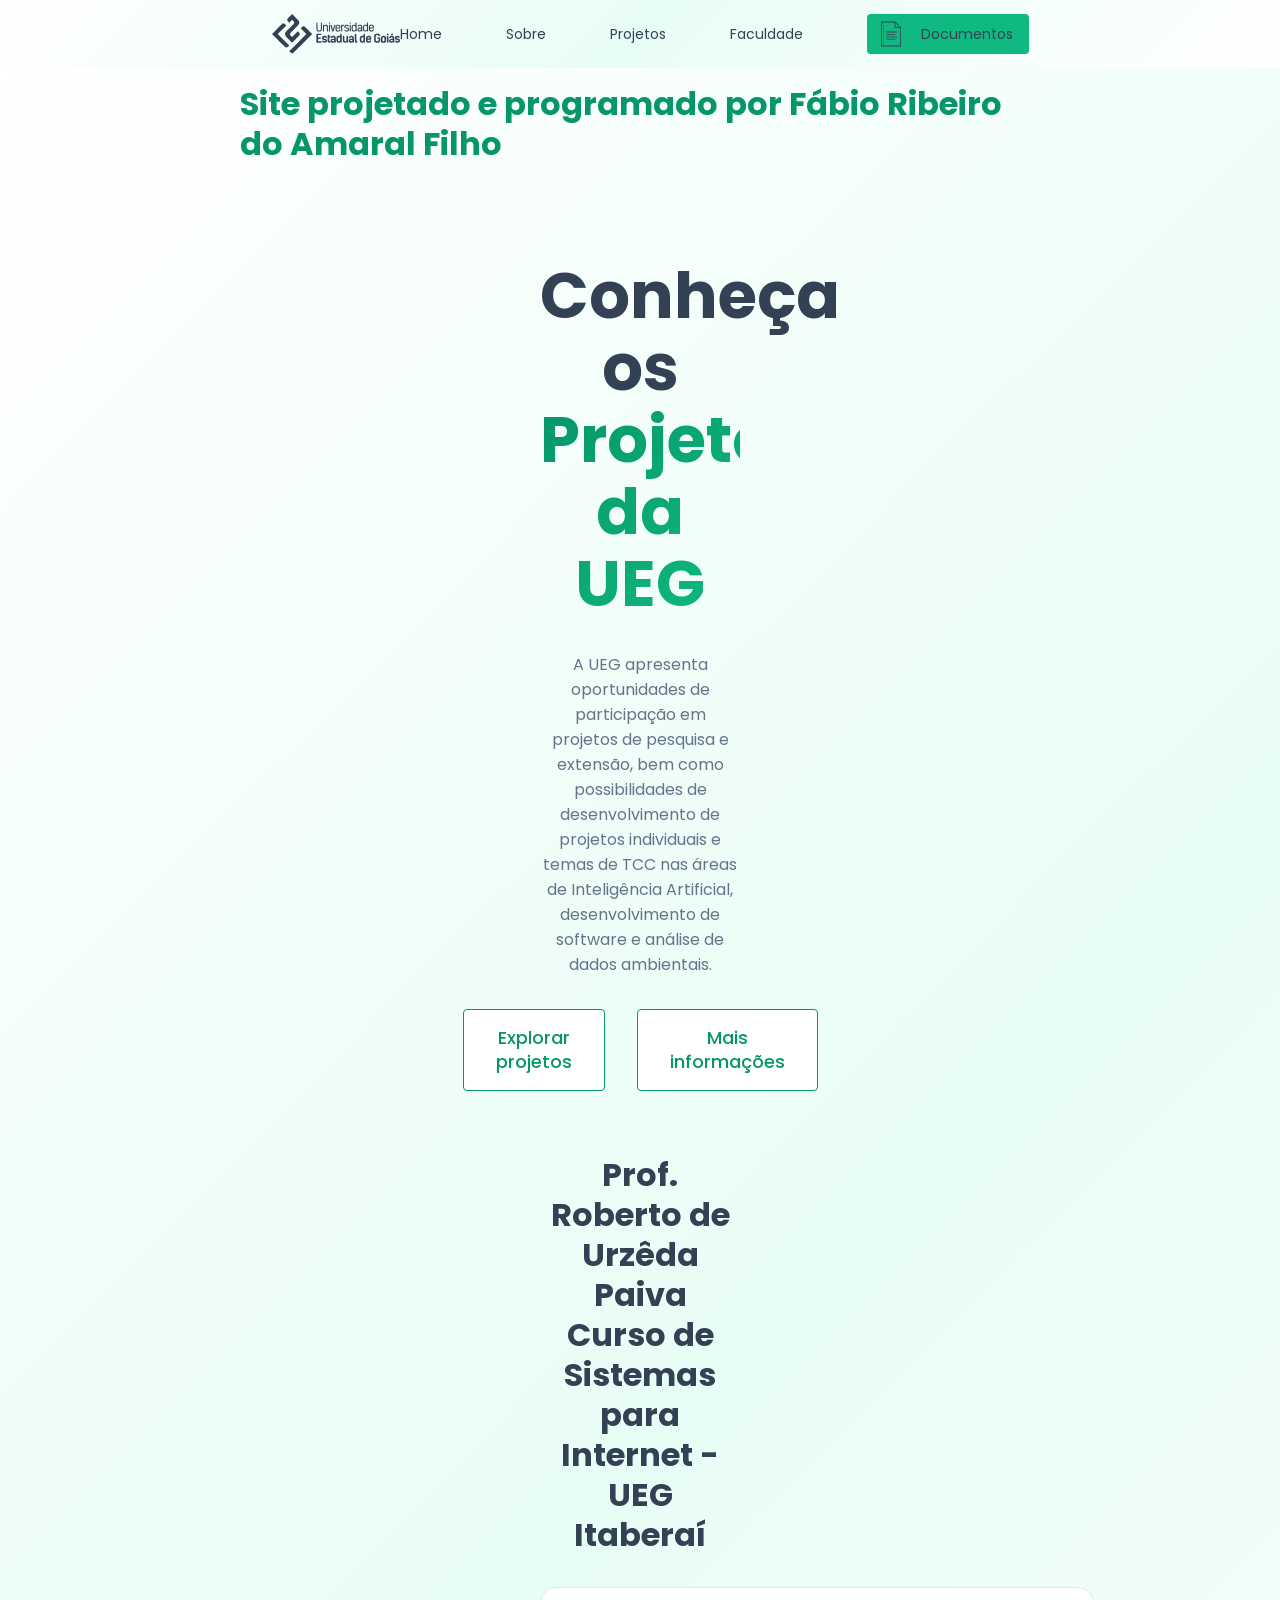
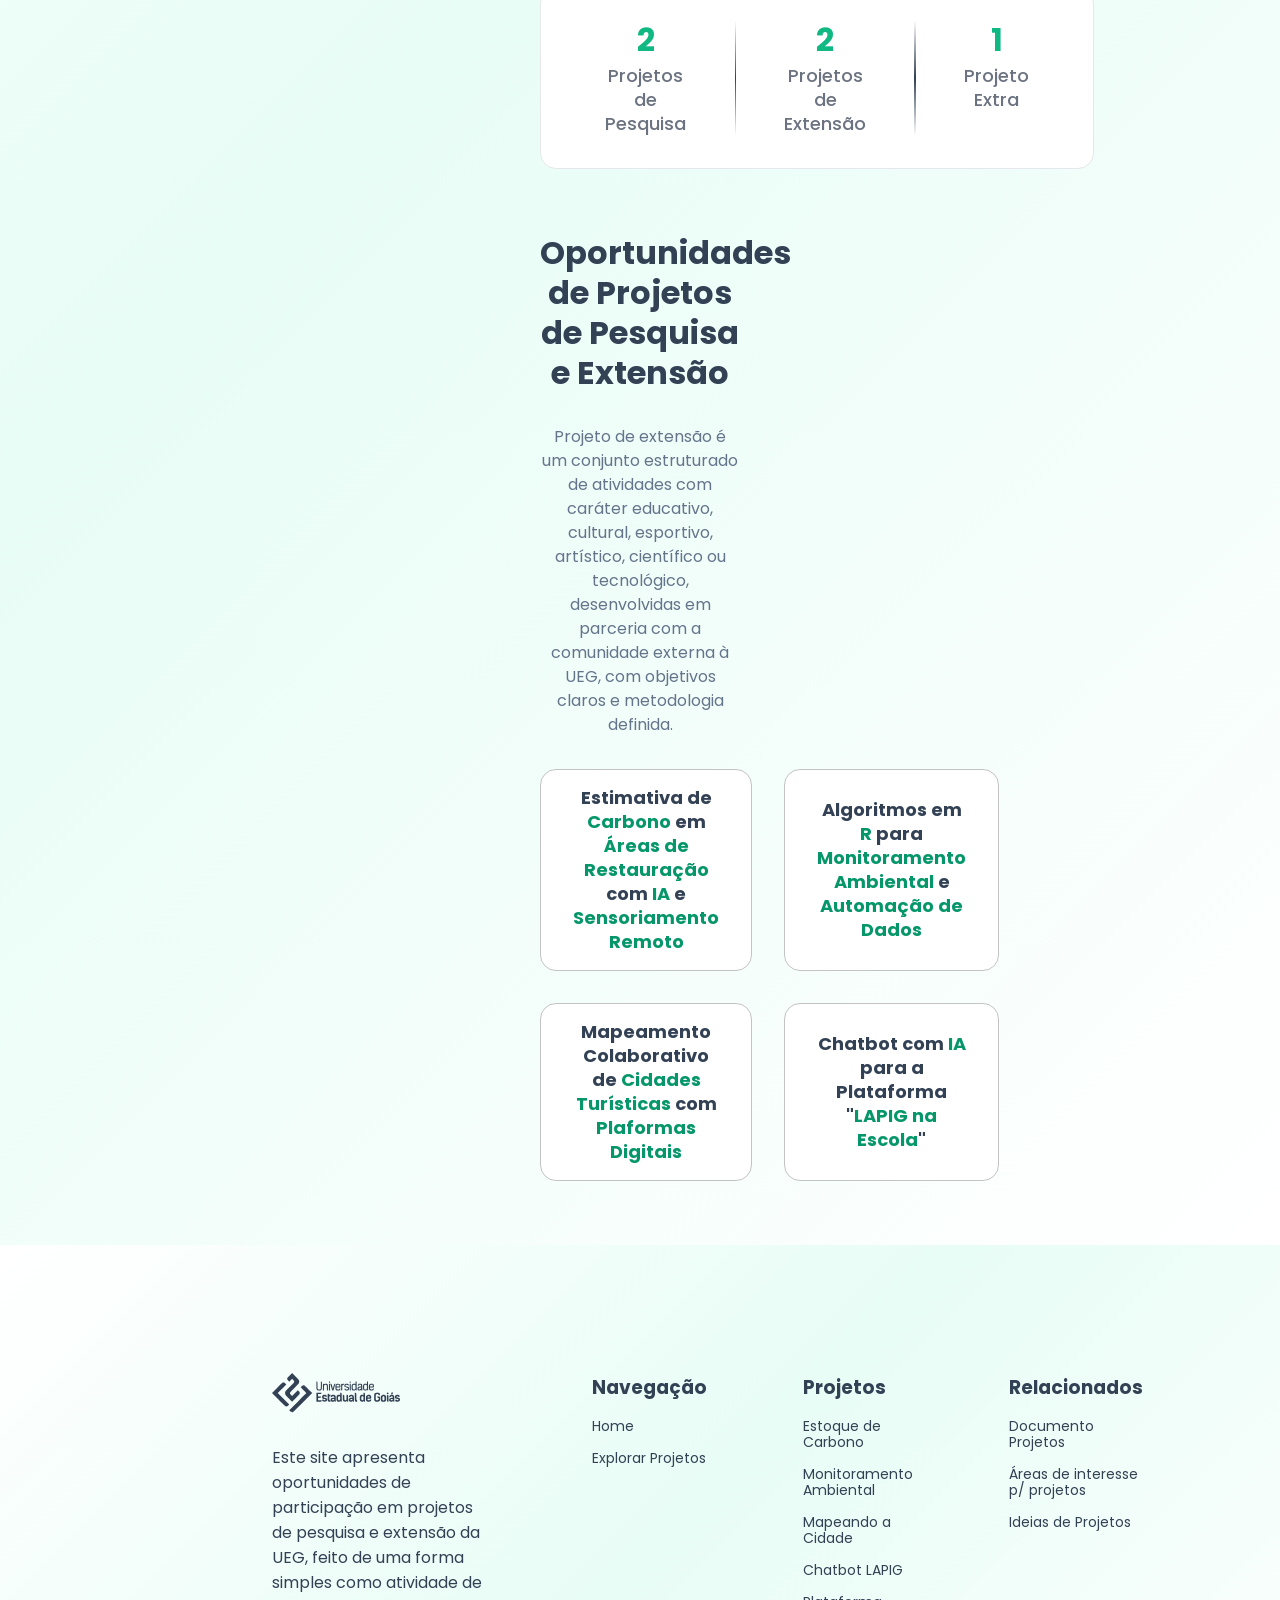
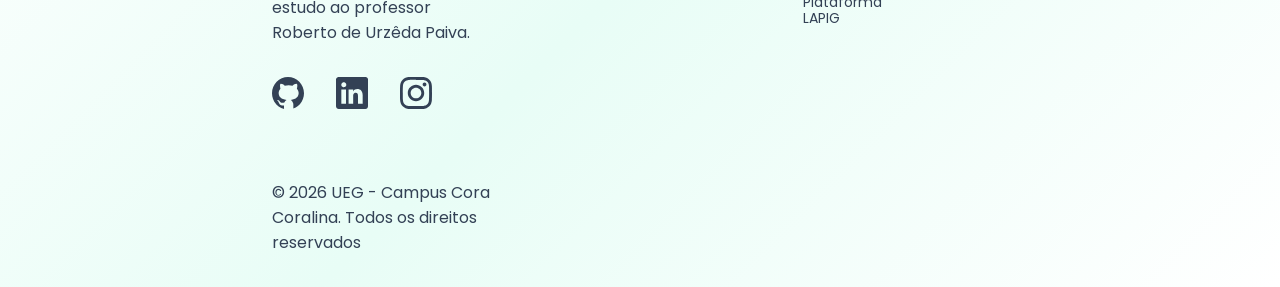
<file: index.html>
<!DOCTYPE html>
<html lang="pt-br">
<head>
  <meta charset="UTF-8">
  <meta name="description" content="Projetos UEG - Itaberaí">
  <meta name="viewport" content="width=device-width, initial-scale=1.0">
  <link rel="stylesheet" href="./style/style.css">
  <link rel="icon" href="./assets/UegIcon.svg" type="image/svg+xml">
  <link rel="preconnect" href="https://fonts.googleapis.com">
  <link rel="preconnect" href="https://fonts.gstatic.com" crossorigin>
  <link href="https://fonts.googleapis.com/css2?family=Anton+SC&family=Poppins:ital,wght@0,100;0,200;0,300;0,400;0,500;0,600;0,700;0,800;0,900;1,100;1,200;1,300;1,400;1,500;1,600;1,700;1,800;1,900&display=swap" rel="stylesheet">
  <title>Portal Projetos UEG</title>
</head>
<body>
  <header id="header"></header>
  <script>
    fetch("header.html")
      .then(response => response.text())
      .then(data => document.getElementById("header").innerHTML = data);
  </script>
  <main id="main">
    <span style="color: var(--v2); font: var(--font-xl);">Site projetado e programado por Fábio Ribeiro do Amaral Filho</span>
    <section class="projetos">
      <article>
        <h1 style="font: var(--font-xxl);">Conheça os<span>Projetos da UEG</span></h1>
        <p style="color: var(--v1-2);">A UEG apresenta oportunidades de participação em projetos de pesquisa e extensão, bem como possibilidades de desenvolvimento de projetos individuais e temas de TCC nas áreas de Inteligência Artificial, desenvolvimento de software e análise de dados ambientais.</p>
        <div style="display: flex; gap: 2rem; justify-content: center; margin-bottom: 2rem;">
          <a href="./index.html"><button class="botaoProjetos">Explorar projetos</button></a>
          <a href="./index.html"><button class="botaoProjetos">Mais informações</button></a>
        </div>
      </article>
      <article id="article2">
        <h2 style="font: var(--font-xl); display: block;">Prof. Roberto de Urzêda Paiva<span style="display: block;">Curso de Sistemas para Internet - UEG Itaberaí</span style="display: block;"></h2>
        <div id="tiposProjetos">
          <div>
            <span class="spanTiposProjetos">2</span>
            <span>Projetos de <br>Pesquisa</br></span>
          </div>
          <span style="content: ''; width: 2px; background: linear-gradient(180deg, transparent, var(--v1), transparent);"></span>
          <div>
            <span class="spanTiposProjetos">2</span>
            <span>Projetos de <br>Extensão</br></span>
          </div>
          <span style="  content: ''; width: 2px; background: linear-gradient(180deg, transparent, var(--v1), transparent);"></span>
          <div>
            <span class="spanTiposProjetos">1</span>
            <span>Projeto <br>Extra</br></span>
          </div>
        </div>
      </article>
      <article id="article3">
        <h2>Oportunidades de Projetos de Pesquisa e Extensão</h2>
        <p style="color: var(--v1-2);">Projeto de extensão é um conjunto estruturado de atividades com caráter educativo, cultural, esportivo, artístico, científico ou
        tecnológico, desenvolvidas em parceria com a comunidade externa à UEG, com objetivos claros e metodologia definida.</p>
        <div id="projetosArticle3">
          <div>
            <p>Estimativa de <strong>Carbono</strong> em <strong>Áreas de Restauração</strong> com <strong>IA</strong> e <strong>Sensoriamento Remoto</strong></p>
          </div>
          <div>
            <p>Algoritmos em <strong>R</strong> para <strong>Monitoramento Ambiental</strong> e <strong>Automação de Dados</strong></p>
          </div>
          <div>
            <p>Mapeamento Colaborativo de <strong>Cidades Turísticas</strong> com <strong>Plaformas Digitais</strong></p>
          </div>
          <div>
            <p>Chatbot com <strong>IA</strong> para a Plataforma "<strong>LAPIG na Escola</strong>"</p>
          </div>
        </div>
      </article>
    </section>
  </main>
  <footer id='footer'></footer>
    <script>
    fetch("footer.html")
      .then(response => response.text())
      .then(data => document.getElementById("footer").innerHTML = data);
  </script>
</body>
</file>
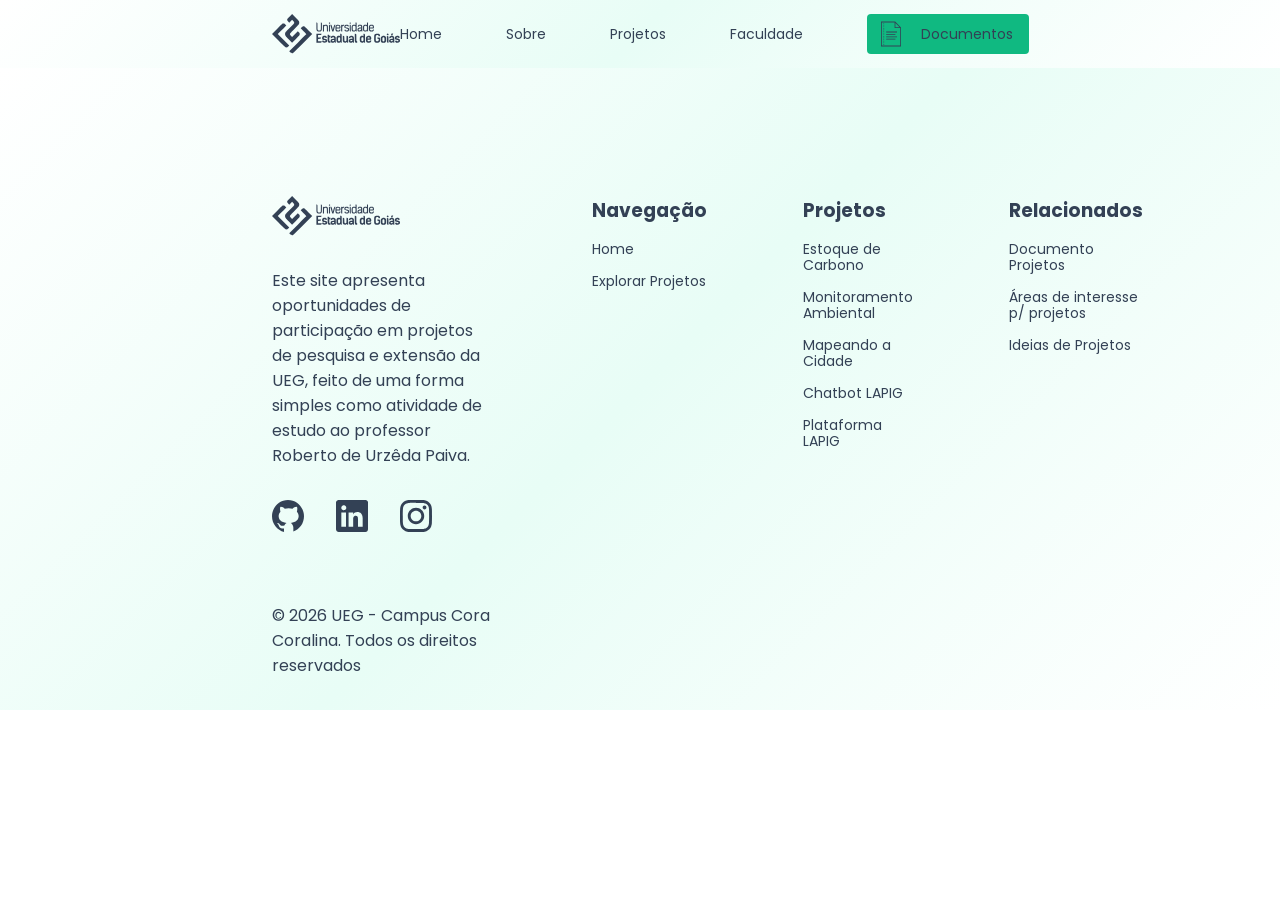
<file: projetos.html>
<!DOCTYPE html>
<html lang="pt-br">
<head>
  <meta charset="UTF-8">
  <meta name="description" content="Projetos | Projetos UEG">
  <meta name="viewport" content="width=device-width, initial-scale=1.0">
  <link rel="stylesheet" href="./style/style.css">
  <link rel="icon" href="./assets/UegIcon.svg" type="image/svg+xml">
  <link rel="preconnect" href="https://fonts.googleapis.com">
  <link rel="preconnect" href="https://fonts.gstatic.com" crossorigin>
  <link href="https://fonts.googleapis.com/css2?family=Anton+SC&family=Poppins:ital,wght@0,100;0,200;0,300;0,400;0,500;0,600;0,700;0,800;0,900;1,100;1,200;1,300;1,400;1,500;1,600;1,700;1,800;1,900&display=swap" rel="stylesheet">
  <title>Portal Projetos UEG</title>
</head>
<body>
  <header id="header"></header>
  <script>
    fetch("header.html")
      .then(response => response.text())
      .then(data => document.getElementById("header").innerHTML = data);
  </script>
  <section>
    
  </section>
  <footer id='footer'></footer>
    <script>
    fetch("footer.html")
      .then(response => response.text())
      .then(data => document.getElementById("footer").innerHTML = data);
  </script>
</body>
</file>
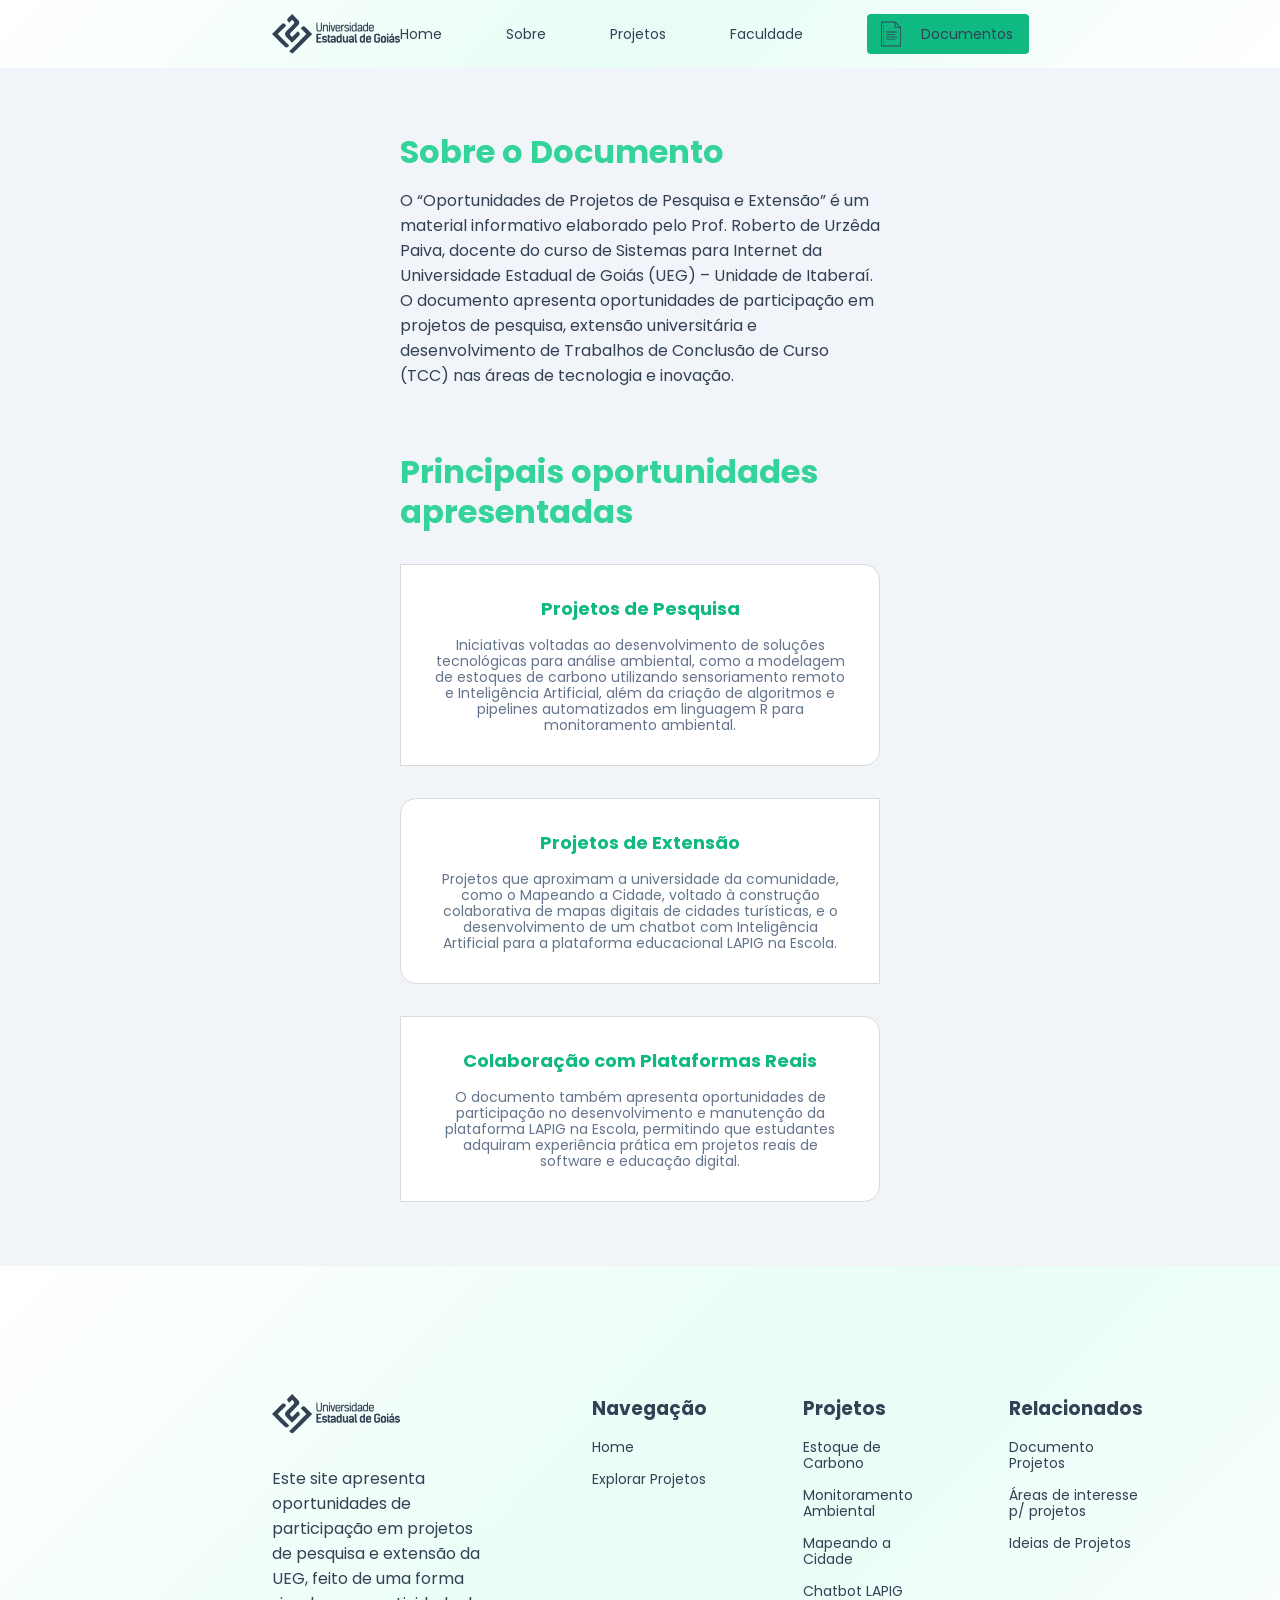
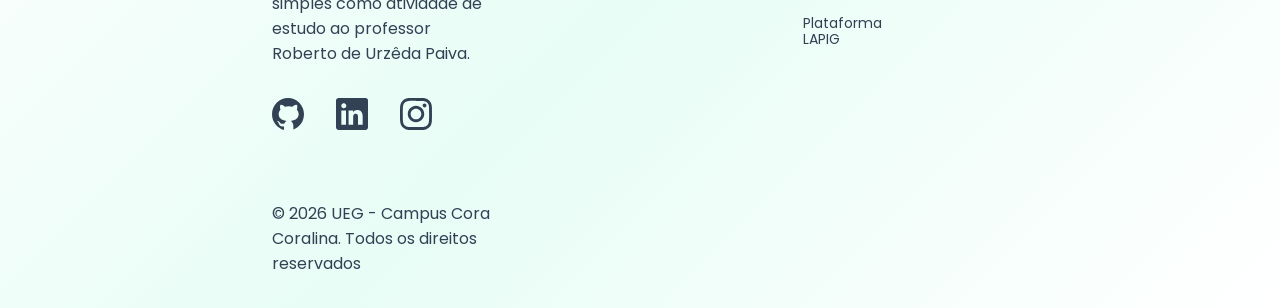
<file: sobre.html>
<!DOCTYPE html>
<html lang="pt-br">
<head>
  <meta charset="UTF-8">
  <meta name="description" content="Sobre | Projetos UEG">
  <meta name="viewport" content="width=device-width, initial-scale=1.0">
  <link rel="stylesheet" href="./style/style.css">
  <link rel="stylesheet" href="./style/sobre.css">
  <link rel="icon" href="./assets/UegIcon.svg" type="image/svg+xml">
  <link rel="preconnect" href="https://fonts.googleapis.com">
  <link rel="preconnect" href="https://fonts.gstatic.com" crossorigin>
  <link href="https://fonts.googleapis.com/css2?family=Anton+SC&family=Poppins:ital,wght@0,100;0,200;0,300;0,400;0,500;0,600;0,700;0,800;0,900;1,100;1,200;1,300;1,400;1,500;1,600;1,700;1,800;1,900&display=swap" rel="stylesheet">
  <title>Portal Projetos UEG</title>
</head>
<body>
  <header id="header"></header>
  <script>
    fetch("header.html")
      .then(response => response.text())
      .then(data => document.getElementById("header").innerHTML = data);
  </script>
  <section id="sobrePageSection">
    <article id="sobrePageArticle1">
      <h1>Sobre o Documento</h1>
      <p>O “Oportunidades de Projetos de Pesquisa e Extensão” é um material informativo elaborado pelo Prof. Roberto de Urzêda Paiva, docente do curso de Sistemas para Internet da Universidade Estadual de Goiás (UEG) – Unidade de Itaberaí. O documento apresenta oportunidades de participação em projetos de pesquisa, extensão universitária e desenvolvimento de Trabalhos de Conclusão de Curso (TCC) nas áreas de tecnologia e inovação.</p>
    </article>
    <article id="sobrePageArticle2">
      <h1>Principais oportunidades apresentadas</h1>
      <div id="sobrePageArticleDiv">
        <div>
          <h2>Projetos de Pesquisa</h2>
          <p>Iniciativas voltadas ao desenvolvimento de soluções tecnológicas para análise ambiental, como a modelagem de estoques de carbono utilizando sensoriamento remoto e Inteligência Artificial, além da criação de algoritmos e pipelines automatizados em linguagem R para monitoramento ambiental.</p>
        </div>
        <div>
          <h2>Projetos de Extensão</h2>
          <p>Projetos que aproximam a universidade da comunidade, como o Mapeando a Cidade, voltado à construção colaborativa de mapas digitais de cidades turísticas, e o desenvolvimento de um chatbot com Inteligência Artificial para a plataforma educacional LAPIG na Escola.</p>
        </div>
        <div>
          <h2>Colaboração com Plataformas Reais</h2>
          <p>O documento também apresenta oportunidades de participação no desenvolvimento e manutenção da plataforma LAPIG na Escola, permitindo que estudantes adquiram experiência prática em projetos reais de software e educação digital.</p>
        </div>
      </div>
    </article>
  </section>
  <footer id='footer'></footer>
    <script>
    fetch("footer.html")
      .then(response => response.text())
      .then(data => document.getElementById("footer").innerHTML = data);
  </script>
</body>
</file>
<file: style/style.css>
:root {
  --v1: #334155;
  --v1-2: #64748b;
  --v2: #059669;
  --v3: #10B981;
  --v4: #34D399;
  --v5: linear-gradient(135deg, #059669 0%, #10B981 100%);
  --background1: linear-gradient(135deg, #fff 0%, #e8fdf6 50%, #fff 100%);
  --background2: #e8fdf6;
  --background3: linear-gradient(135deg, #DFFFF4 0%, #e8fdf6 50%, #DFFFF4 100%);
  --font-x: 400 0.875rem/1rem 'Poppins', sans-serif;
  --font-s: 400 1rem/1.5rem 'Poppins', sans-serif;
  --font-m: 500 1.125rem/1.5rem 'Poppins', sans-serif;
  --font-mb: bold 1.125rem/1.5rem 'Poppins', sans-serif;
  --font-l: 400 1.5rem/2.25rem 'Poppins', sans-serif;
  --font-xl: bold 2rem/2.5rem 'Poppins', sans-serif;
  --font-xxl: bold 4rem/4.5rem 'Poppins', sans-serif;
}

body {
  margin: 0rem;
  color: var(--v1);
  font-family: 'Poppins', sans-serif;
}

ul, li, a {
  text-decoration: none;
  display: inline;
  padding: 0px;
}

h1, h2, h3, h4, h5, h6 {
  margin: 0px;
}

p {
  margin: 0rem;
}

#header {
  background: var(--background1);
  display: flex;
  padding: 0rem 17rem;
  align-items: center;
  justify-content: space-between;
  position: sticky;
  top: 0;
  z-index: 1;
}

header nav ul {
  display: flex;
  gap: 4rem;
  align-items: center;
  font: var(--font-x);
}

.headerlist:hover {
  transition: .4s;
  color: var(--v4);
}

.headerlist:not(:hover){
  transition: .4s;
  color: var(--v1);
}

#botaoHeader {
  font: var(--font-x);
  color: var(--v1);
  cursor: pointer;
  padding: 0.25rem 1rem 0.25rem .5rem;
  background-color: var(--v3);
  border: none;
  border-radius: 0.25rem;
  display: flex;
  align-items: center;
  gap: 0.875rem;
  transition: .5s;
}

#botaoHeader::before {
  mask-image: url(../assets/DocIcon.svg);
  mask-size: cover;
  background-color: var(--v1);
  content: '';
  display: inline;
  width: 2rem;
  height: 2rem;
}

#botaoHeader:hover::before {
  transition: .5s;
  background-color: #fff;
}

#botaoHeader:hover {
  transition: .5s;
  background-color: var(--v2);
  color: #ffffff;
}


#main {
  padding: 1rem 15rem 4rem; 
  background: var(--background1);
}

.projetos {
  margin-top: 6rem;
  max-width: 51rem;
  margin: 6rem 300px 0rem;
  text-align: center;
}

.projetos article:nth-child(1) {
  display: flex;
  flex-direction: column;
  gap: 2rem;
}

.botaoProjetos {
  position: relative;
  font: var(--font-m);
  color: var(--v2);
  cursor: pointer;
  padding: 1rem 2rem;
  background-color: #fff;
  border: 1px solid var(--v2);
  border-radius: 0.25rem;
  transition: .5s;
}

.botaoProjetos:hover {
  transition: .5s;
  background-color: var(--v2);
  color: #ffffff;
}

.projetos article h1 span:nth-child(1){
  display: block;
  background-image: var(--v5);
  color: transparent;
  background-clip: text;
}

#article2 {
  display: flex;
  flex-direction: column;
  gap: 2rem;
  margin: 2rem 0rem 4rem;
}

#tiposProjetos {
  display: flex;
  justify-content: center;
  margin: 0rem auto;
  gap: 3rem;
  background-color: #fff; 
  padding: 2rem 4rem;
  border: 1px solid #e5e7eb;
  border-radius: 1rem;
}

#tiposProjetos div {
  display: flex;
  flex-direction: column;
  gap: 0.25rem;
  position: relative;
}

.spanTiposProjetos {
  font: var(--font-xl);
  color: var(--v3);
}

#tiposProjetos div span:nth-child(2) {
  font: var(--font-m);
  color: #6b7280;
}

#article3 {
  display: flex;
  flex-direction: column;
  gap: 2rem;
}

#article3 h2 {
  font: var(--font-xl);
  color: var(--v1);
}

#article3 p {
  font: var(--font-s);
  color: var(--v1);
}

#projetosArticle3 {
  display: grid;
  grid-template-columns: repeat(2, 1fr);
  gap: 2rem;
}

#projetosArticle3 div {
  background: #fff;
  padding: 1rem 2rem;
  border: 1px solid #c3c3c3;
  border-radius: 1rem;
  place-content: center;
  transition: .4s;
}

#projetosArticle3 div:hover {
  border: 1px solid var(--v2);
  transition: .4s;
}


#projetosArticle3 p {
  font: var(--font-mb);
  color: var(--v1);
}

#projetosArticle3 strong {
  font: var(--font-mb);
  color: var(--v2);
}

#footer {
  background: var(--background1); 
  padding: 8rem 17rem 2rem;
}

#firstDivFooter {
  display: grid; 
  grid-template-columns: repeat(2, 1fr);
  gap: 6rem;
}

#footerInfo {
  display: flex;
  flex-direction: column;
  gap: 2rem;
}

#footerInfo img {
  max-width: 8rem;
}

#extraLinks {
  display: flex;
  grid-column: 2/5;
  gap: 6rem;
}

#navegacaoFooter, #projetosFooter, #relacionadosFooter {
  display: flex;
  flex-direction: column;
  gap: 1rem;
}

.linkInformativo {
  font: var(--font-x);
  color: var(--v1);
  transition: .5s;
}

.linkInformativo:hover {
  transition: .5s;
  color: var(--v3);
}
</file>
<file: style/sobre.css>
#sobrePageSection {
  padding: 4rem 25rem;
  display: flex;
  flex-direction: column;
  gap: 4rem; 
  background: #f1f5f9;
}

#sobrePageArticle1 {
  display: flex;
  flex-direction: column;
  gap: 1rem;
}

#sobrePageArticle1 h1, #sobrePageArticle2 h1 {
  font: var(--font-xl);
  color: var(--v4);
}

#sobrePageArticle2 {
  display: flex;
  flex-direction: column;
  gap: 2rem;
}

#sobrePageArticle2 h2 {
  font: var(--font-mb);
  color: var(--v3);
}

#sobrePageArticle2 p {
  font: var(--font-x);
  color: var(--v1-2);
}

#sobrePageArticleDiv {
  display: grid;
  gap: 2rem;
  text-align: center;
}

#sobrePageArticleDiv div {
  display: flex;
  flex-direction: column;
  gap: 1rem;
  padding: 2rem;
  background-color: #fff;
  border: #dadada solid 1px;
  border-radius: 1rem;
  max-width: 650px;
  transition: .5s;
}

#sobrePageArticleDiv div:nth-child(2) {
  justify-self: end;
  border-start-end-radius: 0px;
  border-end-end-radius: 0px;
}

#sobrePageArticleDiv div:nth-child(odd) {
  border-start-start-radius: 0px;
  border-end-start-radius: 0px;
}

#sobrePageArticleDiv div:hover {
  border: var(--v2) solid 1px;
  transition: .5s;
}
</file>
